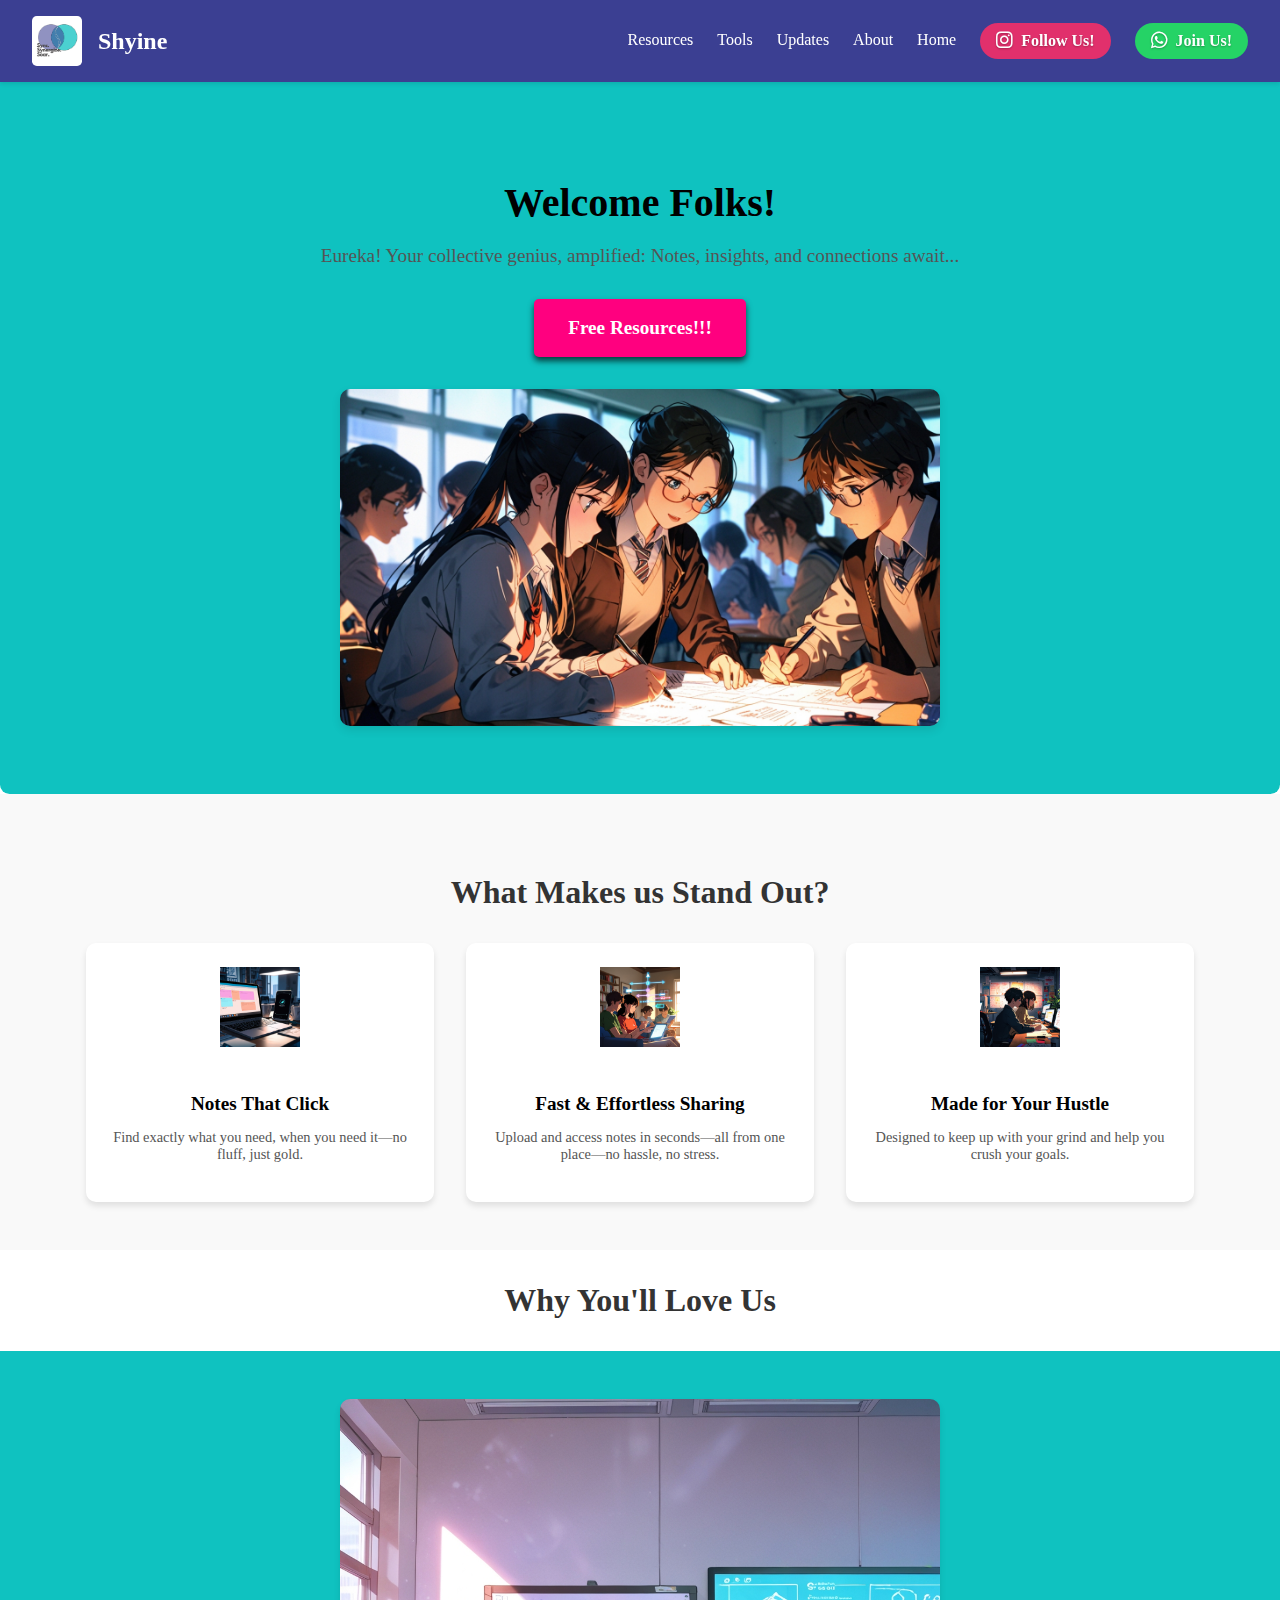
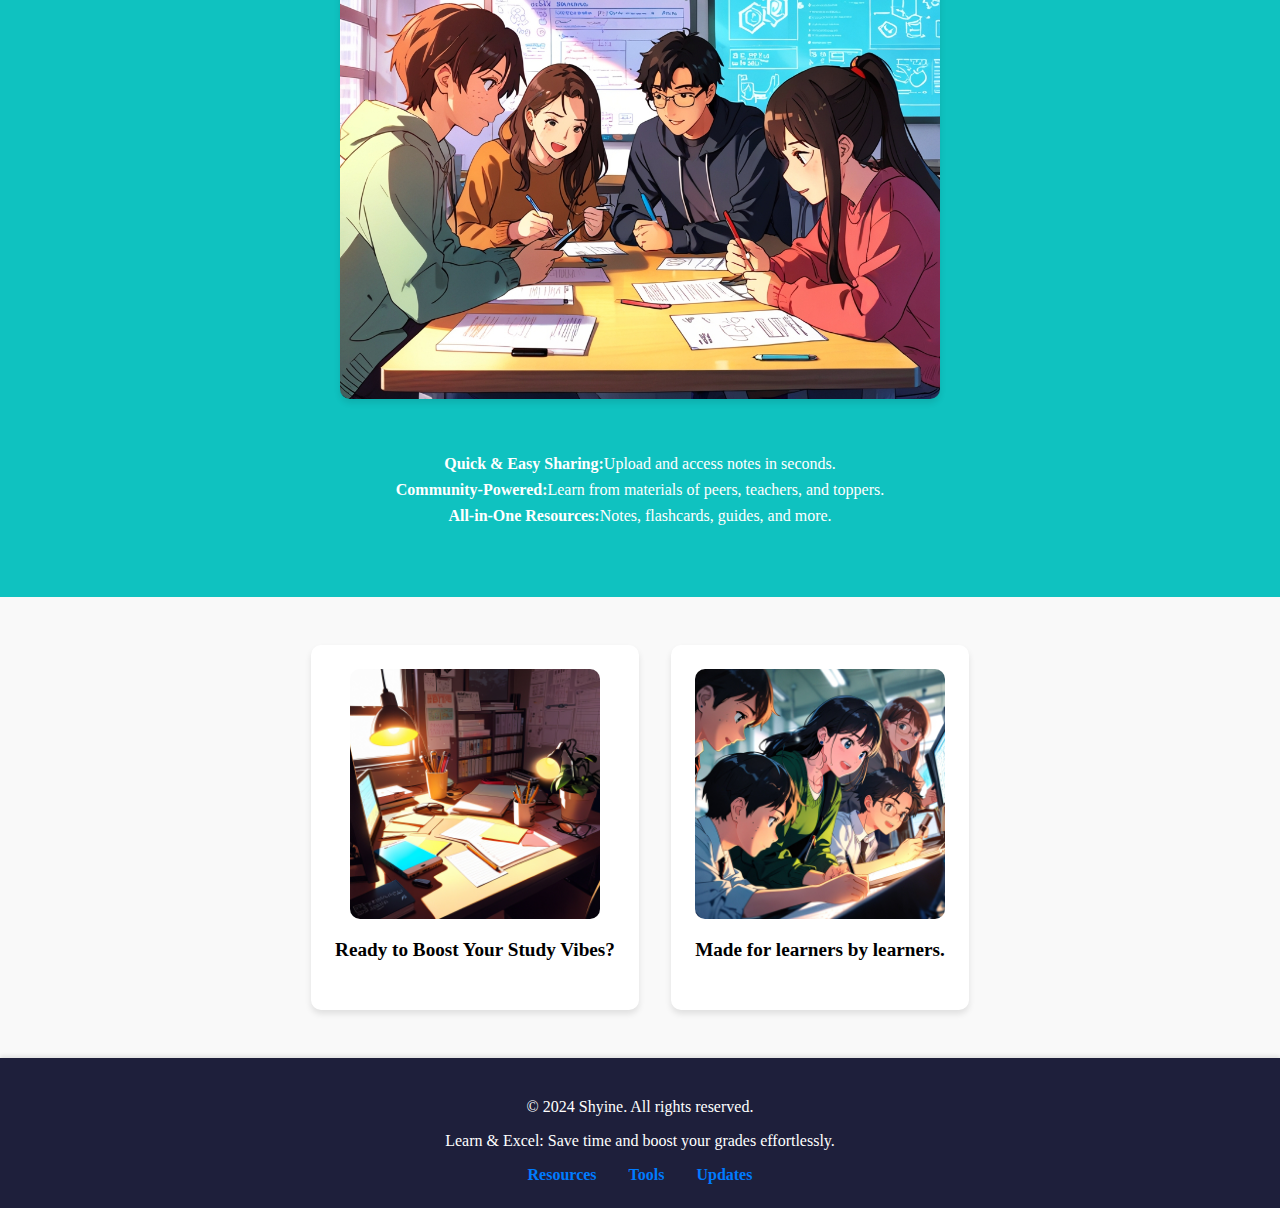
<file: index.html>
<!DOCTYPE html>
<html lang="en">

<head>
    <!-- Google tag (gtag.js) -->
    <script async src="https://www.googletagmanager.com/gtag/js?id=G-3Y7FGHT7D5"></script>
    <script>
        window.dataLayer = window.dataLayer || [];
        function gtag() {
            dataLayer.push(arguments);
        }
        gtag("js", new Date());

        gtag("config", "G-3Y7FGHT7D5");
    </script>
    <meta charset="UTF-8" />
    <meta name="viewport" content="width=device-width,initial-scale=1" />
    <link rel="icon" href="shyine logo.png" />
    <title>Shyine</title>
    <link rel="stylesheet" href="style.css" />
    <script src="script.js"></script>
    <link rel="stylesheet" href="https://cdnjs.cloudflare.com/ajax/libs/font-awesome/6.7.2/css/all.min.css"
        integrity="sha512-Evv84Mr4kqVGRNSgIGL/F/aIDqQb7xQ2vcrdIwxfjThSH8CSR7PBEakCr51Ck+w+/U6swU2Im1vVX0SVk9ABhg=="
        crossorigin="anonymous" referrerpolicy="no-referrer" />
</head>

<body>
    <header>
        <div class="navbar">
            <a href="./" class="header-link">
                <img src="shyine logo.png" alt="web_logo"/>
                <h1>Shyine</h1>
            </a>
            <nav>
                <a href="./resources">Resources</a><a href="./tools">Tools</a><a href="./updates">Updates</a><a
                    href="./about" class="active">About</a><a href="./">Home</a>
                    <a href="https://www.instagram.com/shyine_official/" target="_blank"><i class="fab fa-instagram"></i>Follow Us!</a><a
                    href="https://whatsapp.com/channel/0029Vb30nfc2phHNIigWzc2l" target="_blank"><i
                        class="fab fa-whatsapp"></i>Join Us!</a>
            </nav>
        </div>
    </header>
    <main>
        <section class="hero">
            <h2>Welcome Folks!</h2>
            <p>
                Eureka! Your collective genius, amplified: Notes, insights, and connections await...
            </p>
            <div class="free-resources">
                <a href="./resources">Free Resources!!!</a>
            </div>
            <div class="hero-image">
                <img src="students.jpg" alt="Group of students studying" />
            </div>
        </section>
        <section class="features">
            <h3>What Makes us Stand Out?</h3>
            <div class="feature-grid">
                <div class="feature-item">
                    <img src="notes.jpg" alt="Notes That Click" />
                    <h4>Notes That Click</h4>
                    <p>
                        Find exactly what you need, when you need it—no fluff, just gold.
                    </p>
                </div>
                <div class="feature-item">
                    <img src="filesharing.jpg" alt="Fast & Effortless Sharing" />
                    <h4>Fast & Effortless Sharing</h4>
                    <p>
                        Upload and access notes in seconds—all from one place—no hassle,
                        no stress.
                    </p>
                </div>
                <div class="feature-item">
                    <img src="hustle.jpg" alt="Made for Your Hustle" />
                    <h4>Made for Your Hustle</h4>
                    <p>
                        Designed to keep up with your grind and help you crush your goals.
                    </p>
                </div>
            </div>
        </section>
        <section>
            <h3>Why You'll Love Us</h3>
            <div class="love-grid">
                <img src="loveus.jpg" alt="Students collaborating" />
                <ul>
                    <li>
                        <strong>Quick & Easy Sharing:</strong>Upload and access notes in
                        seconds.
                    </li>
                    <li>
                        <strong>Community-Powered:</strong>Learn from materials of peers,
                        teachers, and toppers.
                    </li>
                    <li>
                        <strong>All-in-One Resources:</strong>Notes, flashcards, guides,
                        and more.
                    </li>
                </ul>
            </div>
        </section>
        <section class="study-vibes">
            <div class="vibes-grid">
                <div>
                    <img src="study.jpg" alt="Ready to Boost Your Study Vibes?" />
                    <h4>Ready to Boost Your Study Vibes?</h4>
                </div>
                <div>
                    <img src="learners.jpg" alt="Made for learners by learners." />
                    <h4>Made for learners by learners.</h4>
                </div>
            </div>
        </section>
    </main>
    <footer>
        <p>&copy; 2024 Shyine. All rights reserved.</p>
        <p>Learn & Excel: Save time and boost your grades effortlessly.</p>
        <div class="footer-links">
            <a href="./resources">Resources</a><a href="./tools">Tools</a><a href="./updates">Updates</a>
        </div>
    </footer>
</body>

</html>
</file>
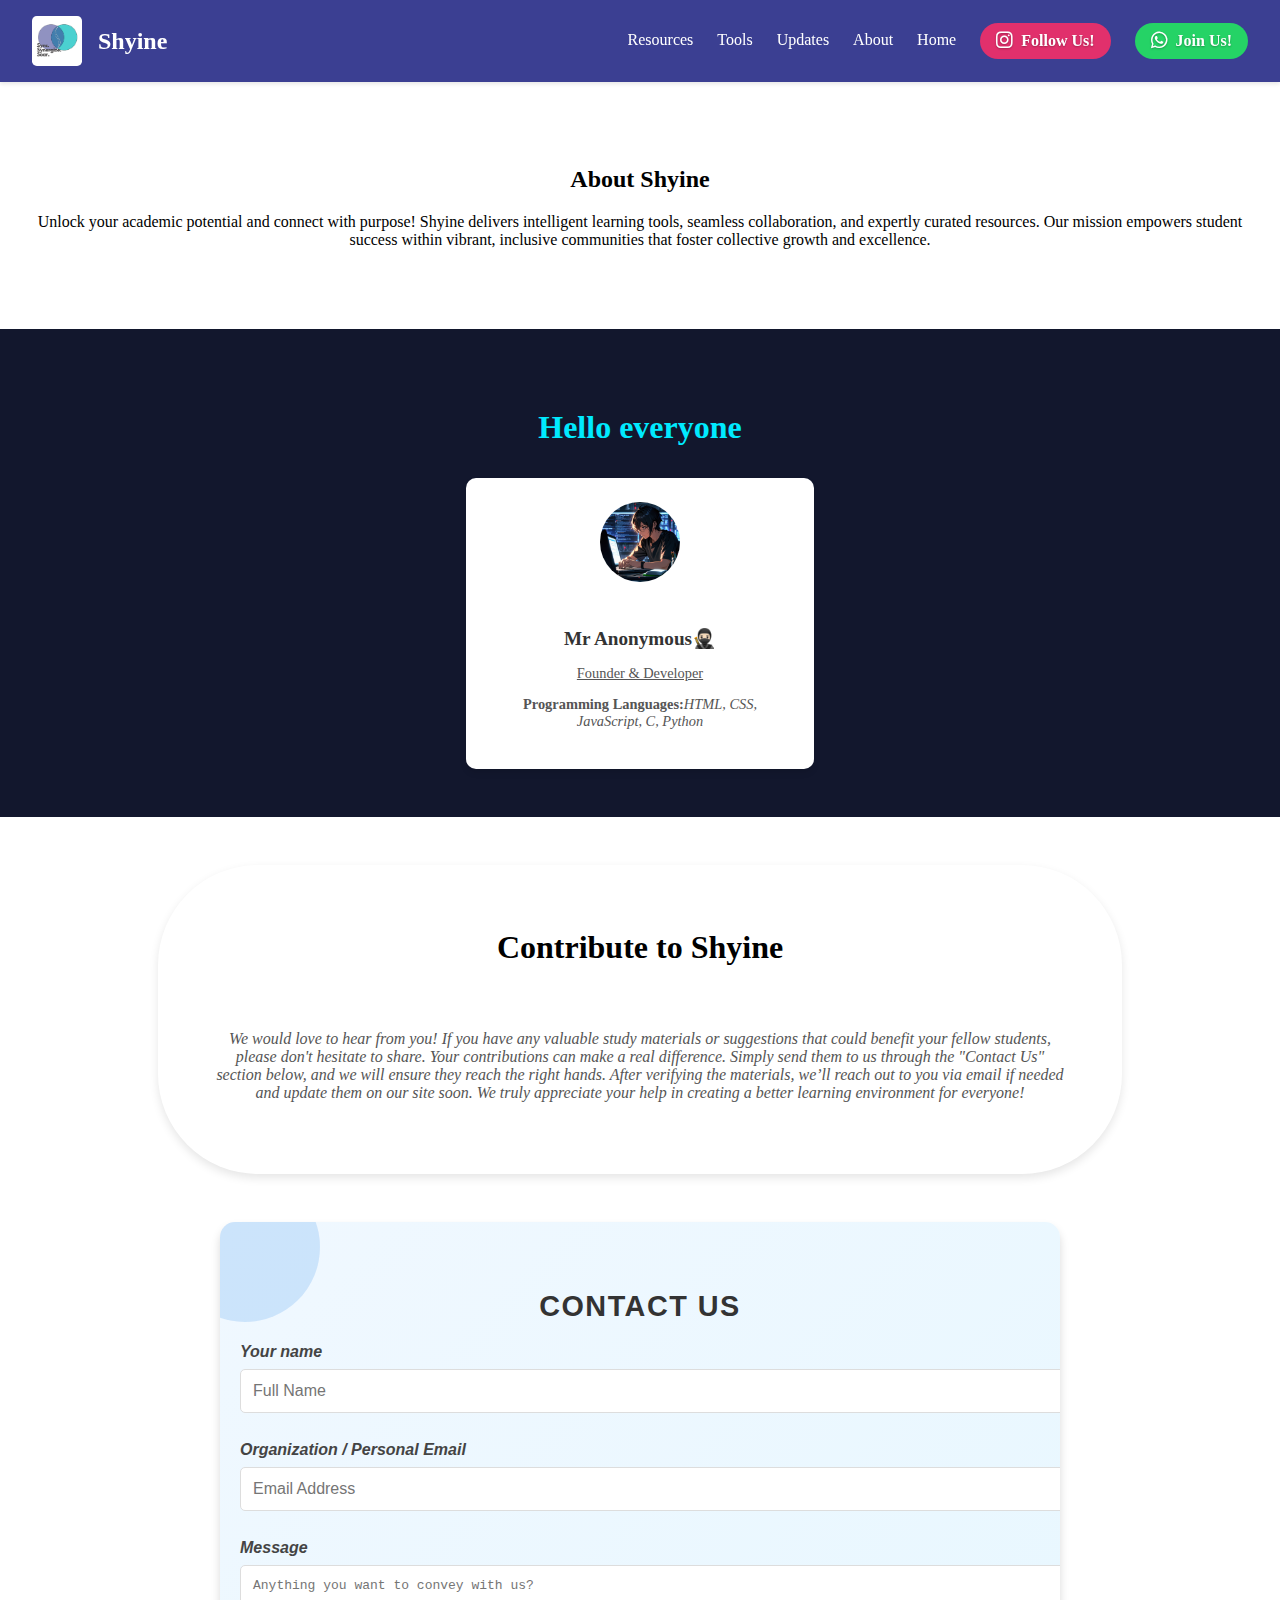
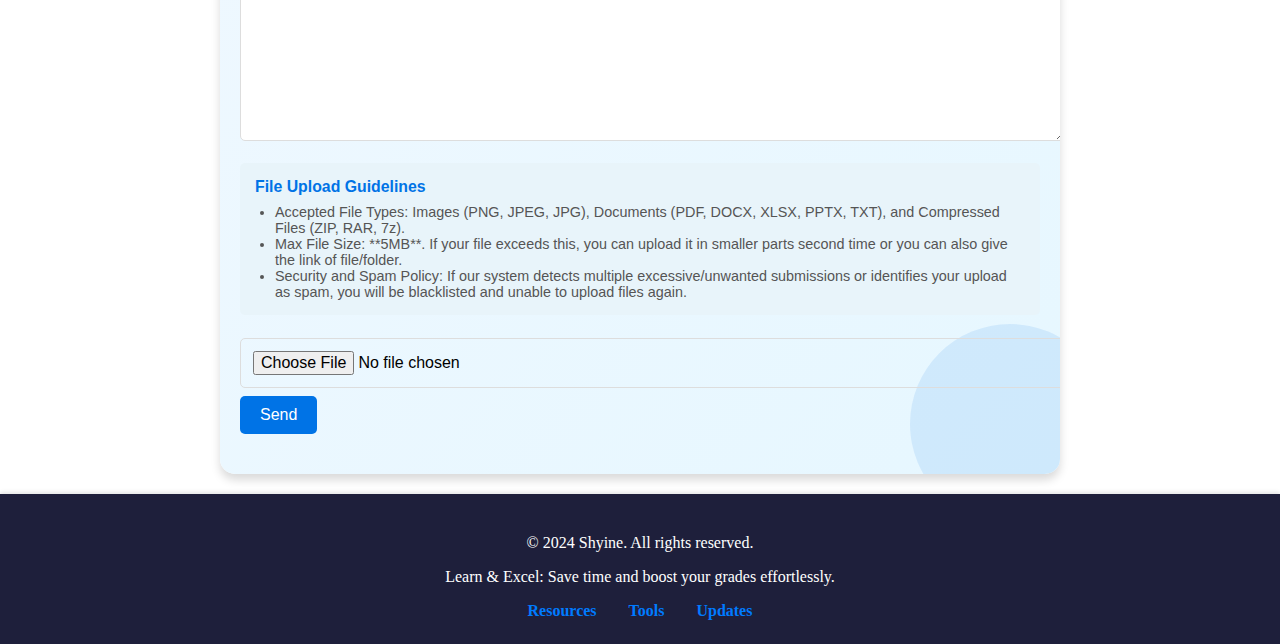
<file: about.html>
<!DOCTYPE html>
<html lang="en">

<head>
    <!-- Google tag (gtag.js) -->
    <script async src="https://www.googletagmanager.com/gtag/js?id=G-3Y7FGHT7D5"></script>
    <script>
        window.dataLayer = window.dataLayer || [];
        function gtag() { dataLayer.push(arguments); }
        gtag('js', new Date());

        gtag('config', 'G-3Y7FGHT7D5');
    </script>
    <meta charset="UTF-8">
    <meta name="viewport" content="width=device-width,initial-scale=1">
    <link rel="icon" href="shyine logo.png">
    <title>About Shyine</title>
    <link rel="stylesheet" href="style.css">
    <script src="script.js"></script>
    <link rel="stylesheet" href="https://cdnjs.cloudflare.com/ajax/libs/font-awesome/6.7.2/css/all.min.css"
        integrity="sha512-Evv84Mr4kqVGRNSgIGL/F/aIDqQb7xQ2vcrdIwxfjThSH8CSR7PBEakCr51Ck+w+/U6swU2Im1vVX0SVk9ABhg=="
        crossorigin="anonymous" referrerpolicy="no-referrer" />
</head>

<body>
    <header>
        <div class="navbar">
            <a href="./" class="header-link">
                <img src="shyine logo.png" alt="web_logo"/>
                <h1>Shyine</h1>
            </a>
            <nav><a href="./resources">Resources</a><a href="./tools">Tools</a><a href="./updates">Updates</a><a
                    href="./about" class="active">About</a><a href="./">Home</a><a href="https://www.instagram.com/shyine_official/" target="_blank"><i class="fab fa-instagram"></i>Follow Us!</a><a
                    href="https://whatsapp.com/channel/0029Vb30nfc2phHNIigWzc2l" target="_blank"><i
                        class="fab fa-whatsapp"></i>Join Us!</a></nav>
        </div>
    </header>
    <main>
        <section class="about-hero">
            <h2>About Shyine</h2>
            <p>Unlock your academic potential and connect with purpose! Shyine delivers intelligent learning tools, seamless collaboration, and expertly curated resources. Our mission empowers student success within vibrant, inclusive communities that foster collective growth and excellence.</p>
        </section>
        <section class="myself">
            <h3>Hello everyone</h3>
            <div class="myself-grid">
                <div class="img"><img src="myself.jpg" alt="Mr Anonymous">
                    <h4>Mr Anonymous🥷🏻</h4>
                    <p><u>Founder & Developer</u></p>
                    <p><b>Programming Languages:</b><i>HTML, CSS, JavaScript, C, Python</i></p>
                </div>
        </section>
        <section class="help-students">
            <h3>Contribute to Shyine</h3>
            <div class="help-grid">
                <p><i>We would love to hear from you! If you have any valuable study materials or suggestions that could
                        benefit your fellow students, please don't hesitate to share. Your contributions can make a real
                        difference. Simply send them to us through the "Contact Us" section below, and we will ensure
                        they reach the right hands. After verifying the materials, we’ll reach out to you via email if
                        needed and update them on our site soon. We truly appreciate your help in creating a better
                        learning environment for everyone!</i></p>
            </div>
        </section>
        <section class="form">
            <h3>Contact Us</h3>
            <form target="_blank" action="https://formsubmit.co/1669a4317c6feaf291dcb55cdd48c698" method="POST"
                enctype="multipart/form-data"><label><i>Your name</i></label><input type="text" name="name"
                    placeholder="Full Name" required><label><i>Organization / Personal Email</i></label><input
                    type="email" name="email" placeholder="Email Address"
                    required><label><i>Message</i></label><textarea placeholder="Anything you want to convey with us?"
                    name="message" rows="10" required></textarea>
                <ul>
                    <h4>File Upload Guidelines</h4>
                    <li>Accepted File Types: Images (PNG, JPEG, JPG), Documents (PDF, DOCX, XLSX, PPTX, TXT), and
                        Compressed Files (ZIP, RAR, 7z).</li>
                    <li>Max File Size: **5MB**. If your file exceeds this, you can upload it in smaller parts second
                        time or you can also give the link of file/folder.</li>
                    <li>Security and Spam Policy: If our system detects multiple excessive/unwanted submissions or
                        identifies your upload as spam, you will be blacklisted and unable to upload files again.</li>
                </ul><input type="hidden" name="_captcha" value="false"> <input type="text" name="_honey"
                    style="display:none"> <input type="hidden" name="_template" value="table"> <input type="file"
                    name="attachment"
                    accept=".png, .jpeg, .jpg, .pdf, .doc, .docx, .xls, .xlsx, .ppt, .pptx, .txt, .zip, .rar, .7z">
                <input type="hidden" name="_autoresponse" value="Thank you for your submission!"> <input type="hidden"
                    name="_next" value="https://shyine.me/thanks"><button
                    type="submit">Send</button>
            </form>
        </section>
    </main>
    <footer>
        <p>&copy; 2024 Shyine. All rights reserved.</p>
        <p>Learn & Excel: Save time and boost your grades effortlessly.</p>
        <div class="footer-links"><a href="./resources">Resources</a><a href="./tools">Tools</a><a
                href="./updates">Updates</a></div>
    </footer>
</body>

</html>
</file>
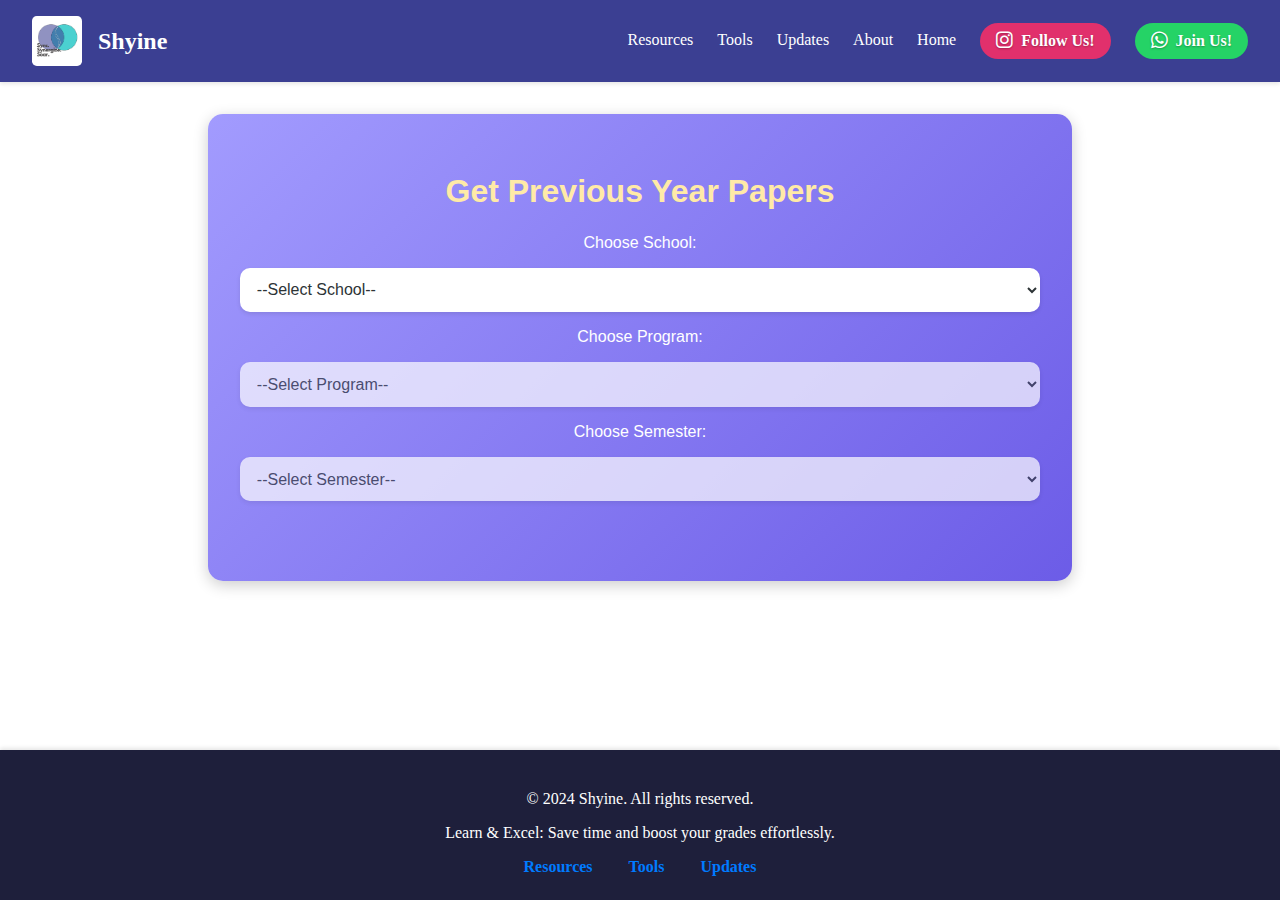
<file: resources.html>
<!DOCTYPE html>
<html lang="en">

<head>
      <!-- Google tag (gtag.js) -->
      <script async src="https://www.googletagmanager.com/gtag/js?id=G-3Y7FGHT7D5"></script>
      <script>
          window.dataLayer = window.dataLayer || [];
          function gtag() {
              dataLayer.push(arguments);
          }
          gtag("js", new Date());
  
          gtag("config", "G-3Y7FGHT7D5");
      </script>
  <meta charset="UTF-8" />
  <meta name="viewport" content="width=device-width,initial-scale=1" />
  <link rel="icon" href="shyine logo.png" />
  <title>Resources</title>
  <link rel="stylesheet" href="resources.css" />
  <script src="script.js"></script>
  <link rel="stylesheet" href="https://cdnjs.cloudflare.com/ajax/libs/font-awesome/6.7.2/css/all.min.css"
    crossorigin="anonymous" />
</head>

<body>
  <header>
    <div class="navbar">
      <a href="./" class="header-link">
        <img src="shyine logo.png" alt="web_logo" />
        <h1>Shyine</h1>
      </a>
      <nav>
        <a href="./resources">Resources</a>
        <a href="./tools">Tools</a>
        <a href="./updates">Updates</a>
        <a href="./about">About</a>
        <a href="./">Home</a>
        <a href="https://www.instagram.com/shyine_official/" target="_blank"><i class="fab fa-instagram"></i>Follow Us!</a>
        <a href="https://whatsapp.com/channel/0029Vb30nfc2phHNIigWzc2l" target="_blank"><i class="fab fa-whatsapp"></i>Join Us!</a>
      </nav>
    </div>
  </header>

  <main>
    <div class="container">
      <h2>Get Previous Year Papers</h2>

      <label for="schoolSelect">Choose School:</label>
      <select id="schoolSelect">
        <option value="">--Select School--</option>
        <option value="set">SET</option>
        <option value="sos">SOS</option>
        <option value="slse">SLSE</option>
        <option value="seda">SEDA</option>
        <option value="sbl">SBL</option>
      </select>

      <label for="programSelect">Choose Program:</label>
      <select id="programSelect" disabled>
        <option value="">--Select Program--</option>
      </select>

      <label for="semesterSelect">Choose Semester:</label>
      <select id="semesterSelect" disabled>
        <option value="">--Select Semester--</option>
      </select>

      <div id="pdfContainer"></div>
    </div>
  </main>

  <footer>
    <p>&copy; 2024 Shyine. All rights reserved.</p>
    <p>Learn & Excel: Save time and boost your grades effortlessly.</p>
    <div class="footer-links">
      <a href="./resources">Resources</a>
      <a href="./tools">Tools</a>
      <a href="./updates">Updates</a>
    </div>
  </footer>

  <script>
function _0x4cc0(_0x3dbfa2,_0x206eca){const _0xdf5542=_0xdf55();return _0x4cc0=function(_0x4cc0fd,_0x16bb16){_0x4cc0fd=_0x4cc0fd-0xe3;let _0x1372b2=_0xdf5542[_0x4cc0fd];return _0x1372b2;},_0x4cc0(_0x3dbfa2,_0x206eca);}const _0x2f12f4=_0x4cc0;function _0xdf55(){const _0x542f60=['<option\x20value=\x27\x27>--Select\x20Semester--</option>','https://drive.google.com/drive/folders/146ga3la9JzQrU68SdxnNnmnDfrZLnnD2?usp=drive_link','forEach','https://drive.google.com/drive/folders/1EtJ7SLTJgRqGpAQEiPBUKL7rrBpj8nnT?usp=drive_link','bca','https://drive.google.com/drive/folders/1FGWLuPRK5Vv6fZx_IJBcZDhK2p2BdsEC?usp=drive_link','bsc_chemistry','6joMvOJ','https://drive.google.com/drive/folders/1237bLLrdyEW6WUzyQdRGCkEAkUn1TMbI?usp=drive_link','https://drive.google.com/drive/folders/1vCfUkhpMoPFulF6WDIBcxduWUUKpF8Is?usp=drive_link','https://drive.google.com/drive/folders/1d6m0EP7pIthl3c9Thz1AlRJuKUSAot2e?usp=sharing','disabled','https://drive.google.com/drive/folders/18qmZmPQ62vn2uoLJoV1kGHRiDAGb87PH?usp=sharing','4311WajZbO','bsc_cpm','bsc_ds','1832TMAVTM','length','19850ebyZxr','semester','37439233NFyEZM','<option\x20value=\x22','change','168mUoXYr','bba','programSelect','filter','https://drive.google.com/drive/folders/1ubdXcW9isPt4Z5nbJh_OelCPU_H40-v4?usp=sharing','https://drive.google.com/drive/folders/1uBDrHrag8kRtAWVpF2ThzbbczR0qRUpY?usp=drive_link','<option\x20value=\x27\x27>--Select\x20Program--</option>','textContent','schoolSelect','143950JrGRFl','href','18LXAYiU','cse','https://drive.google.com/drive/folders/1bavb1nJS5imuXuJP3N7RTwOOpfRMni2j?usp=drive_link','pdfContainer','https://drive.google.com/drive/folders/1Vil7zkT7gxqAfghpOYARQa5PK1SrGw9W?usp=sharing','https://drive.google.com/drive/folders/19WrWfgPgdWn5Kc4oDegFwNCM97mZEC2j?usp=share_link','eee','https://drive.google.com/drive/folders/1vUfjfh9jvX6oTr7_VvdvBDL2bnre8FRV?usp=drive_link','5595otEGVz','replace','createElement','b_arch','217belbhX','addEventListener','bsc_life_sciences','445456igaAWm','bsc_cbz','5079650gHLzWc','https://drive.google.com/drive/folders/17xt5Acs240zPENxclDVN_VTJDXMBvYcN?usp=sharing','https://drive.google.com/drive/folders/1xhl5hIQlfsXxuQc5hVIhay1jK0sVGYi9?usp=share_link','bba_llb','https://drive.google.com/drive/folders/1yoiDfAb7tTKQhZYTrx1cu-VABbfovZRn?usp=drive_link','getElementById','https://drive.google.com/drive/folders/1YCoQvpDJPwCPNOpdSyWR0rmu_0_fhiKg?usp=share_link','innerHTML','value','https://drive.google.com/drive/folders/1dtDjGvzoZ9IFyTigNFDDpybkrt4OliWo?usp=share_link','</option>','Open\x20PYQ\x20PDF','keys','appendChild','mechanical','150640LlCxzE','target'];_0xdf55=function(){return _0x542f60;};return _0xdf55();}(function(_0x5a90f7,_0x5c2713){const _0x5cc4b1=_0x4cc0,_0x38aaa7=_0x5a90f7();while(!![]){try{const _0x5ca0f2=parseInt(_0x5cc4b1(0x10d))/0x1*(-parseInt(_0x5cc4b1(0x10f))/0x2)+parseInt(_0x5cc4b1(0x117))/0x3*(-parseInt(_0x5cc4b1(0xfd))/0x4)+parseInt(_0x5cc4b1(0x120))/0x5*(-parseInt(_0x5cc4b1(0xf4))/0x6)+-parseInt(_0x5cc4b1(0x11b))/0x7*(parseInt(_0x5cc4b1(0xeb))/0x8)+-parseInt(_0x5cc4b1(0xfa))/0x9*(-parseInt(_0x5cc4b1(0xff))/0xa)+parseInt(_0x5cc4b1(0x11e))/0xb*(parseInt(_0x5cc4b1(0x104))/0xc)+parseInt(_0x5cc4b1(0x101))/0xd;if(_0x5ca0f2===_0x5c2713)break;else _0x38aaa7['push'](_0x38aaa7['shift']());}catch(_0x57c094){_0x38aaa7['push'](_0x38aaa7['shift']());}}}(_0xdf55,0x9e480));const data={'set':{'mechanical':{'semester2':{'2024':_0x2f12f4(0x116)},'semester4':{'2024':_0x2f12f4(0xf2)},'semester6':{'2024':_0x2f12f4(0x111)}},'eee':{'semester2':{'2024':_0x2f12f4(0xf6)},'semester4':{'2024':'https://drive.google.com/drive/folders/1m1kh7u3AH8V1NVvEop8QHytS7GdG2rJd?usp=drive_link'},'semester6':{'2024':'https://drive.google.com/drive/folders/170BiPs6mEBNFx73KRBWqLHXM-Q6-yuz5?usp=drive_link'}},'cse':{'semester2':{'2024':_0x2f12f4(0xf0)},'semester4':{'2024':'https://drive.google.com/drive/folders/188V7oDzYnRJzdoUyWz0YAp1m-mKDwpl9?usp=drive_link'},'semester6':{'2024':_0x2f12f4(0xf5)}},'civil':{'semester2':{'2024':'https://drive.google.com/drive/folders/1S07bpaPV5bk9uid8oOfDDwnjhPFKoCNO?usp=drive_link'},'semester4':{'2024':'https://drive.google.com/drive/folders/1EBbi3No29uish082y5urWVgkXjKmLH-1?usp=sharing'},'semester6':{'2024':_0x2f12f4(0x124)}},'bsc_ds':{'semester2':{'2024':_0x2f12f4(0x109)},'semester4':{'2024':'https://drive.google.com/drive/folders/19V0Zy9bzR8aJlACs4iKvfh0c7mPfHVtY?usp=drive_link'}},'bca':{'semester2':{'2024':_0x2f12f4(0xee)},'semester4':{'2024':'https://drive.google.com/drive/folders/1Yux97EOy3LKBDqK-6mAEi9Ysw-SoYDcU?usp=drive_link'}}},'sos':{'bsc_life_sciences':{'semester2':{'2024':_0x2f12f4(0x121)}},'bsc_cpm':{'semester2':{'2024':_0x2f12f4(0x121)},'semester4':{'2024':_0x2f12f4(0x121)}},'bsc_cbz':{'semester2':{'2024':_0x2f12f4(0x113)}},'bsc_chemistry':{'semester2':{'2024':_0x2f12f4(0x113)}}},'slse':{'msw':{'semester2':{'2024':_0x2f12f4(0xf9)}}},'seda':{'b_arch':{'semester2':{'2024':'https://drive.google.com/drive/folders/1d6m0EP7pIthl3c9Thz1AlRJuKUSAot2e?usp=sharing'},'semester6':{'2024':_0x2f12f4(0xf7)}}},'sbl':{'mba':{'semester2':{'2024':'https://drive.google.com/drive/folders/1LGU_hqshEZ-D_3PQX1emQGZBPCI3xMrV?usp=share_link'},'semester4':{'2024':'https://drive.google.com/drive/folders/1K5Cb1syzelvSdPavYQ6HqG0Iz0OaCr7I?usp=share_link'}},'bba':{'semester2':{'2024':_0x2f12f4(0x114)},'semester4':{'2024':_0x2f12f4(0x122)},'semester6':{'2024':'https://drive.google.com/drive/folders/1qEyWMjR9YXAYli8_sw666ZSjZe5JNr54?usp=share_link'}},'llm':{'semester2':{'2024':_0x2f12f4(0x108)}},'bba_llb':{'semester2':{'2024':'https://drive.google.com/drive/folders/1exz2L4VdGA6dI-EynXLWf7i2RQItVkyx?usp=share_link'},'semester4':{'2024':_0x2f12f4(0xe5)},'semester6':{'2024':_0x2f12f4(0x126)}}}},schools={'set':[_0x2f12f4(0xea),_0x2f12f4(0x115),_0x2f12f4(0x110),'civil',_0x2f12f4(0xfc),_0x2f12f4(0xf1)],'sos':[_0x2f12f4(0x11d),_0x2f12f4(0xfb),_0x2f12f4(0x11f),_0x2f12f4(0xf3)],'slse':['msw'],'seda':[_0x2f12f4(0x11a)],'sbl':['mba',_0x2f12f4(0x105),'llm',_0x2f12f4(0x123)]},schoolSelect=document[_0x2f12f4(0x125)](_0x2f12f4(0x10c)),programSelect=document['getElementById'](_0x2f12f4(0x106)),semesterSelect=document['getElementById']('semesterSelect'),pdfContainer=document[_0x2f12f4(0x125)](_0x2f12f4(0x112));schoolSelect['addEventListener'](_0x2f12f4(0x103),()=>{const _0x206fb0=_0x2f12f4;programSelect['innerHTML']=_0x206fb0(0x10a),semesterSelect['innerHTML']='<option\x20value=\x27\x27>--Select\x20Semester--</option>',pdfContainer['innerHTML']='',programSelect[_0x206fb0(0xf8)]=semesterSelect[_0x206fb0(0xf8)]=!![];const _0x7368cf=schoolSelect[_0x206fb0(0xe4)];if(_0x7368cf&&data[_0x7368cf]){const _0x581de1=Object[_0x206fb0(0xe8)](data[_0x7368cf])[_0x206fb0(0x107)](_0x1a2c88=>Object[_0x206fb0(0xe8)](data[_0x7368cf][_0x1a2c88])[_0x206fb0(0xfe)]>0x0);_0x581de1['length']>0x0&&(programSelect[_0x206fb0(0xf8)]=![],_0x581de1[_0x206fb0(0xef)](_0xdd9f78=>{const _0x130265=_0x206fb0,_0x28bdad=_0xdd9f78[_0x130265(0x118)](/_/g,'\x20')['toUpperCase']();programSelect['innerHTML']+=_0x130265(0x102)+_0xdd9f78+'\x22>'+_0x28bdad+_0x130265(0xe6);}));}}),programSelect['addEventListener']('change',()=>{const _0x297b6e=_0x2f12f4;semesterSelect[_0x297b6e(0xe3)]=_0x297b6e(0xed),pdfContainer[_0x297b6e(0xe3)]='',semesterSelect[_0x297b6e(0xf8)]=!![];const _0x5d9ddc=schoolSelect[_0x297b6e(0xe4)],_0x14bfa6=programSelect[_0x297b6e(0xe4)];if(data[_0x5d9ddc]&&data[_0x5d9ddc][_0x14bfa6]){const _0x5b03b6=Object[_0x297b6e(0xe8)](data[_0x5d9ddc][_0x14bfa6])[_0x297b6e(0x107)](_0x2c687e=>Object[_0x297b6e(0xe8)](data[_0x5d9ddc][_0x14bfa6][_0x2c687e])[_0x297b6e(0xfe)]>0x0);_0x5b03b6[_0x297b6e(0xfe)]>0x0&&(semesterSelect[_0x297b6e(0xf8)]=![],_0x5b03b6[_0x297b6e(0xef)](_0x30d08c=>{const _0x104cb9=_0x297b6e,_0x4fb2c7=_0x30d08c[_0x104cb9(0x118)](_0x104cb9(0x100),'Semester\x20');semesterSelect['innerHTML']+=_0x104cb9(0x102)+_0x30d08c+'\x22>'+_0x4fb2c7+_0x104cb9(0xe6);}));}}),semesterSelect[_0x2f12f4(0x11c)](_0x2f12f4(0x103),()=>{const _0x538349=_0x2f12f4,_0x363122=schoolSelect[_0x538349(0xe4)],_0x2bb996=programSelect[_0x538349(0xe4)],_0x187eca=semesterSelect['value'];pdfContainer[_0x538349(0xe3)]='';if(data[_0x363122]?.[_0x2bb996]?.[_0x187eca]){const _0x347b17=data[_0x363122][_0x2bb996][_0x187eca];Object[_0x538349(0xe8)](_0x347b17)[_0x538349(0xfe)]>0x0&&Object[_0x538349(0xe8)](_0x347b17)['forEach'](_0x2246f1=>{const _0x3e80cf=_0x538349,_0x253d9a=document[_0x3e80cf(0x119)]('a');_0x253d9a[_0x3e80cf(0x10e)]=_0x347b17[_0x2246f1],_0x253d9a[_0x3e80cf(0x10b)]=_0x3e80cf(0xe7),_0x253d9a[_0x3e80cf(0xec)]='_blank',pdfContainer[_0x3e80cf(0xe9)](_0x253d9a),pdfContainer[_0x3e80cf(0xe9)](document[_0x3e80cf(0x119)]('br'));});}});
  </script>
</body>

</html>
</file>
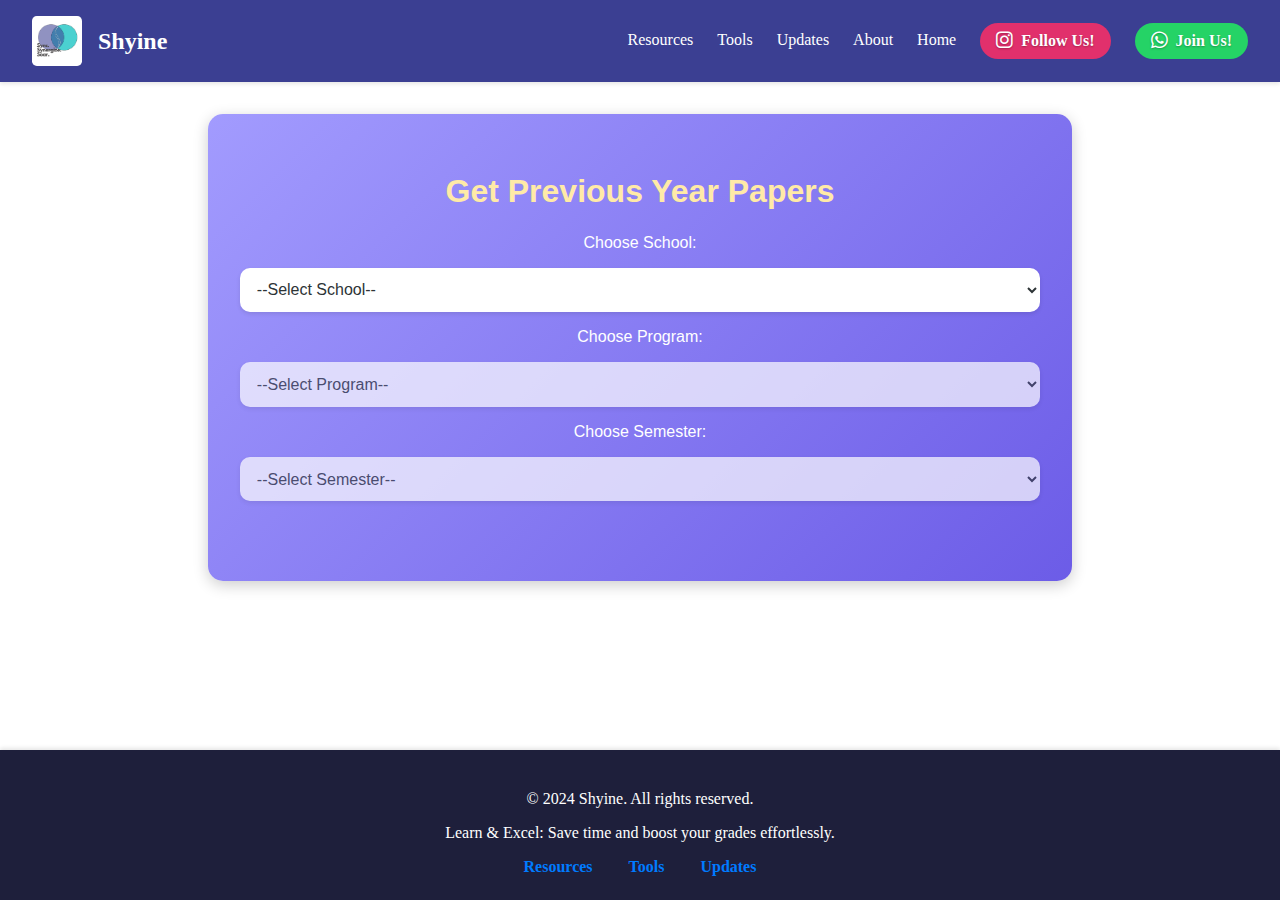
<file: resources1.html>
<!DOCTYPE html>
<html lang="en">

<head>
  <meta charset="UTF-8" />
  <meta name="viewport" content="width=device-width,initial-scale=1" />
  <link rel="icon" href="shyine logo.png" />
  <title>Resources</title>
  <link rel="stylesheet" href="resources.css" />
  <script src="script.js"></script>
  <link rel="stylesheet" href="https://cdnjs.cloudflare.com/ajax/libs/font-awesome/6.7.2/css/all.min.css"
    crossorigin="anonymous" />
</head>

<body>
  <header>
    <div class="navbar">
      <a href="./" class="header-link">
        <img src="shyine logo.png" alt="web_logo" />
        <h1>Shyine</h1>
      </a>
      <nav>
        <a href="./resources">Resources</a>
        <a href="./tools">Tools</a>
        <a href="./updates">Updates</a>
        <a href="./about">About</a>
        <a href="./">Home</a>
        <a href="https://www.instagram.com/shyine_official/" target="_blank"><i class="fab fa-instagram"></i>Follow Us!</a>
        <a href="https://whatsapp.com/channel/0029Vb30nfc2phHNIigWzc2l" target="_blank"><i class="fab fa-whatsapp"></i>Join Us!</a>
      </nav>
    </div>
  </header>

  <main>
    <div class="container">
      <h2>Get Previous Year Papers</h2>

      <label for="schoolSelect">Choose School:</label>
      <select id="schoolSelect">
        <option value="">--Select School--</option>
        <option value="set">SET</option>
        <option value="sos">SOS</option>
        <option value="slse">SLSE</option>
        <option value="seda">SEDA</option>
        <option value="sbl">SBL</option>
      </select>

      <label for="programSelect">Choose Program:</label>
      <select id="programSelect" disabled>
        <option value="">--Select Program--</option>
      </select>

      <label for="semesterSelect">Choose Semester:</label>
      <select id="semesterSelect" disabled>
        <option value="">--Select Semester--</option>
      </select>

      <div id="pdfContainer"></div>
    </div>
  </main>

  <footer>
    <p>&copy; 2024 Shyine. All rights reserved.</p>
    <p>Learn & Excel: Save time and boost your grades effortlessly.</p>
    <div class="footer-links">
      <a href="./resources">Resources</a>
      <a href="./tools">Tools</a>
      <a href="./updates">Updates</a>
    </div>
  </footer>

  <script>
    const data = {
      set: {
        mechanical: {
            semester2: {
                "2024": "https://drive.google.com/drive/folders/1vUfjfh9jvX6oTr7_VvdvBDL2bnre8FRV?usp=drive_link"
              },
              semester4: {
                "2024": "https://drive.google.com/drive/folders/1FGWLuPRK5Vv6fZx_IJBcZDhK2p2BdsEC?usp=drive_link"
              },
              semester6: {
                "2024": "https://drive.google.com/drive/folders/1bavb1nJS5imuXuJP3N7RTwOOpfRMni2j?usp=drive_link"
              }
        },
        eee: {
            semester2: {
                "2024": "https://drive.google.com/drive/folders/1vCfUkhpMoPFulF6WDIBcxduWUUKpF8Is?usp=drive_link"
              },
              semester4: {
                "2024": "https://drive.google.com/drive/folders/1m1kh7u3AH8V1NVvEop8QHytS7GdG2rJd?usp=drive_link"
              },
              semester6: {
                "2024": "https://drive.google.com/drive/folders/170BiPs6mEBNFx73KRBWqLHXM-Q6-yuz5?usp=drive_link"
              }
        },
        cse: {
          semester2: {
            "2024": "https://drive.google.com/drive/folders/1EtJ7SLTJgRqGpAQEiPBUKL7rrBpj8nnT?usp=drive_link"
          },
          semester4: {
            "2024": "https://drive.google.com/drive/folders/188V7oDzYnRJzdoUyWz0YAp1m-mKDwpl9?usp=drive_link"
          },
          semester6: {
            "2024": "https://drive.google.com/drive/folders/1237bLLrdyEW6WUzyQdRGCkEAkUn1TMbI?usp=drive_link"
          }
        },
        civil: {
            semester2: {
            "2024": "https://drive.google.com/drive/folders/1S07bpaPV5bk9uid8oOfDDwnjhPFKoCNO?usp=drive_link"
          },
          semester4: {
            "2024": "https://drive.google.com/drive/folders/1EBbi3No29uish082y5urWVgkXjKmLH-1?usp=sharing"
          },
          semester6: {
            "2024": "https://drive.google.com/drive/folders/1yoiDfAb7tTKQhZYTrx1cu-VABbfovZRn?usp=drive_link"
          }
        },
        bsc_ds: {
            semester2: {
                "2024": "https://drive.google.com/drive/folders/1uBDrHrag8kRtAWVpF2ThzbbczR0qRUpY?usp=drive_link"
              },
              semester4: {
                "2024": "https://drive.google.com/drive/folders/19V0Zy9bzR8aJlACs4iKvfh0c7mPfHVtY?usp=drive_link"
              }
        },
        bca: {
            semester2: {
                "2024": "https://drive.google.com/drive/folders/146ga3la9JzQrU68SdxnNnmnDfrZLnnD2?usp=drive_link"
              },
              semester4: {
                "2024": "https://drive.google.com/drive/folders/1Yux97EOy3LKBDqK-6mAEi9Ysw-SoYDcU?usp=drive_link"
              }
        }
      },
      sos: {
        bsc_life_sciences: {
            semester2: {
                "2024": "https://drive.google.com/drive/folders/17xt5Acs240zPENxclDVN_VTJDXMBvYcN?usp=sharing"
              }
        },
        bsc_cpm: {
            semester2: {
                "2024": "https://drive.google.com/drive/folders/17xt5Acs240zPENxclDVN_VTJDXMBvYcN?usp=sharing"
              },
              semester4: {
                "2024": "https://drive.google.com/drive/folders/17xt5Acs240zPENxclDVN_VTJDXMBvYcN?usp=sharing"
              }
        },
        bsc_cbz: {
            semester2: {
                "2024": "https://drive.google.com/drive/folders/1Vil7zkT7gxqAfghpOYARQa5PK1SrGw9W?usp=sharing"
              }
        },
        bsc_chemistry: {
            semester2: {
                "2024": "https://drive.google.com/drive/folders/1Vil7zkT7gxqAfghpOYARQa5PK1SrGw9W?usp=sharing"
              }
        }
      },
      slse: {
        msw: {
            semester2: {
                "2024": "https://drive.google.com/drive/folders/18qmZmPQ62vn2uoLJoV1kGHRiDAGb87PH?usp=sharing"
              }
        }
      },
      seda: {
        b_arch: {
            semester2: {
                "2024": "https://drive.google.com/drive/folders/1d6m0EP7pIthl3c9Thz1AlRJuKUSAot2e?usp=sharing"
              },
              semester6: {
                "2024": "https://drive.google.com/drive/folders/1d6m0EP7pIthl3c9Thz1AlRJuKUSAot2e?usp=sharing"
              }
        }
      },
      sbl: {
        mba: {
            semester2: {
                "2024": "https://drive.google.com/drive/folders/1LGU_hqshEZ-D_3PQX1emQGZBPCI3xMrV?usp=share_link"
              },
              semester4: {
                "2024": "https://drive.google.com/drive/folders/1K5Cb1syzelvSdPavYQ6HqG0Iz0OaCr7I?usp=share_link"
              }
        },
        bba: {
            semester2: {
                "2024": "https://drive.google.com/drive/folders/19WrWfgPgdWn5Kc4oDegFwNCM97mZEC2j?usp=share_link"
              },
              semester4: {
                "2024": "https://drive.google.com/drive/folders/1xhl5hIQlfsXxuQc5hVIhay1jK0sVGYi9?usp=share_link"
              },
              semester6: {
                "2024": "https://drive.google.com/drive/folders/1qEyWMjR9YXAYli8_sw666ZSjZe5JNr54?usp=share_link"
              }
        },
        llm: {
            semester2: {
                "2024": "https://drive.google.com/drive/folders/1ubdXcW9isPt4Z5nbJh_OelCPU_H40-v4?usp=sharing"
              }
        },
        bba_llb: {
            semester2: {
                "2024": "https://drive.google.com/drive/folders/1exz2L4VdGA6dI-EynXLWf7i2RQItVkyx?usp=share_link"
              },
              semester4: {
                "2024": "https://drive.google.com/drive/folders/1dtDjGvzoZ9IFyTigNFDDpybkrt4OliWo?usp=share_link"
              },
              semester6: {
                "2024": "https://drive.google.com/drive/folders/1YCoQvpDJPwCPNOpdSyWR0rmu_0_fhiKg?usp=share_link"
              }
        }
      }
    };

    const schools = {
      set: ["mechanical", "eee", "cse", "civil", "bsc_ds", "bca"],
      sos: ["bsc_life_sciences", "bsc_cpm", "bsc_cbz", "bsc_chemistry"],
      slse: ["msw"],
      seda: ["b_arch"],
      sbl: ["mba", "bba", "llm", "bba_llb"]
    };

    const schoolSelect = document.getElementById("schoolSelect");
    const programSelect = document.getElementById("programSelect");
    const semesterSelect = document.getElementById("semesterSelect");
    const pdfContainer = document.getElementById("pdfContainer");

    schoolSelect.addEventListener("change", () => {
      programSelect.innerHTML = "<option value=''>--Select Program--</option>";
      semesterSelect.innerHTML = "<option value=''>--Select Semester--</option>";
      pdfContainer.innerHTML = "";
      programSelect.disabled = semesterSelect.disabled = true;

      const selectedSchool = schoolSelect.value;
      if (selectedSchool && data[selectedSchool]) {
        const availablePrograms = Object.keys(data[selectedSchool]).filter(program => 
          Object.keys(data[selectedSchool][program]).length > 0
        );
        
        if (availablePrograms.length > 0) {
          programSelect.disabled = false;
          availablePrograms.forEach(program => {
            const label = program.replace(/_/g, " ").toUpperCase();
            programSelect.innerHTML += `<option value="${program}">${label}</option>`;
          });
        }
      }
    });

    programSelect.addEventListener("change", () => {
      semesterSelect.innerHTML = "<option value=''>--Select Semester--</option>";
      pdfContainer.innerHTML = "";
      semesterSelect.disabled = true;

      const selectedSchool = schoolSelect.value;
      const selectedProgram = programSelect.value;
      if (data[selectedSchool] && data[selectedSchool][selectedProgram]) {
        const availableSemesters = Object.keys(data[selectedSchool][selectedProgram]).filter(sem =>
          Object.keys(data[selectedSchool][selectedProgram][sem]).length > 0
        );
        
        if (availableSemesters.length > 0) {
          semesterSelect.disabled = false;
          availableSemesters.forEach(sem => {
            const label = sem.replace("semester", "Semester ");
            semesterSelect.innerHTML += `<option value="${sem}">${label}</option>`;
          });
        }
      }
    });

    semesterSelect.addEventListener("change", () => {
      const s = schoolSelect.value;
      const p = programSelect.value;
      const sem = semesterSelect.value;

      pdfContainer.innerHTML = "";
      if (data[s]?.[p]?.[sem]) {
        const links = data[s][p][sem];
        if (Object.keys(links).length > 0) {
          Object.keys(links).forEach(year => {
            const a = document.createElement("a");
            a.href = links[year];
            a.textContent = `Open PYQ PDF`;
            a.target = "_blank";
            pdfContainer.appendChild(a);
            pdfContainer.appendChild(document.createElement("br"));
          });
        }
      }
    });
  </script>
</body>

</html>
</file>
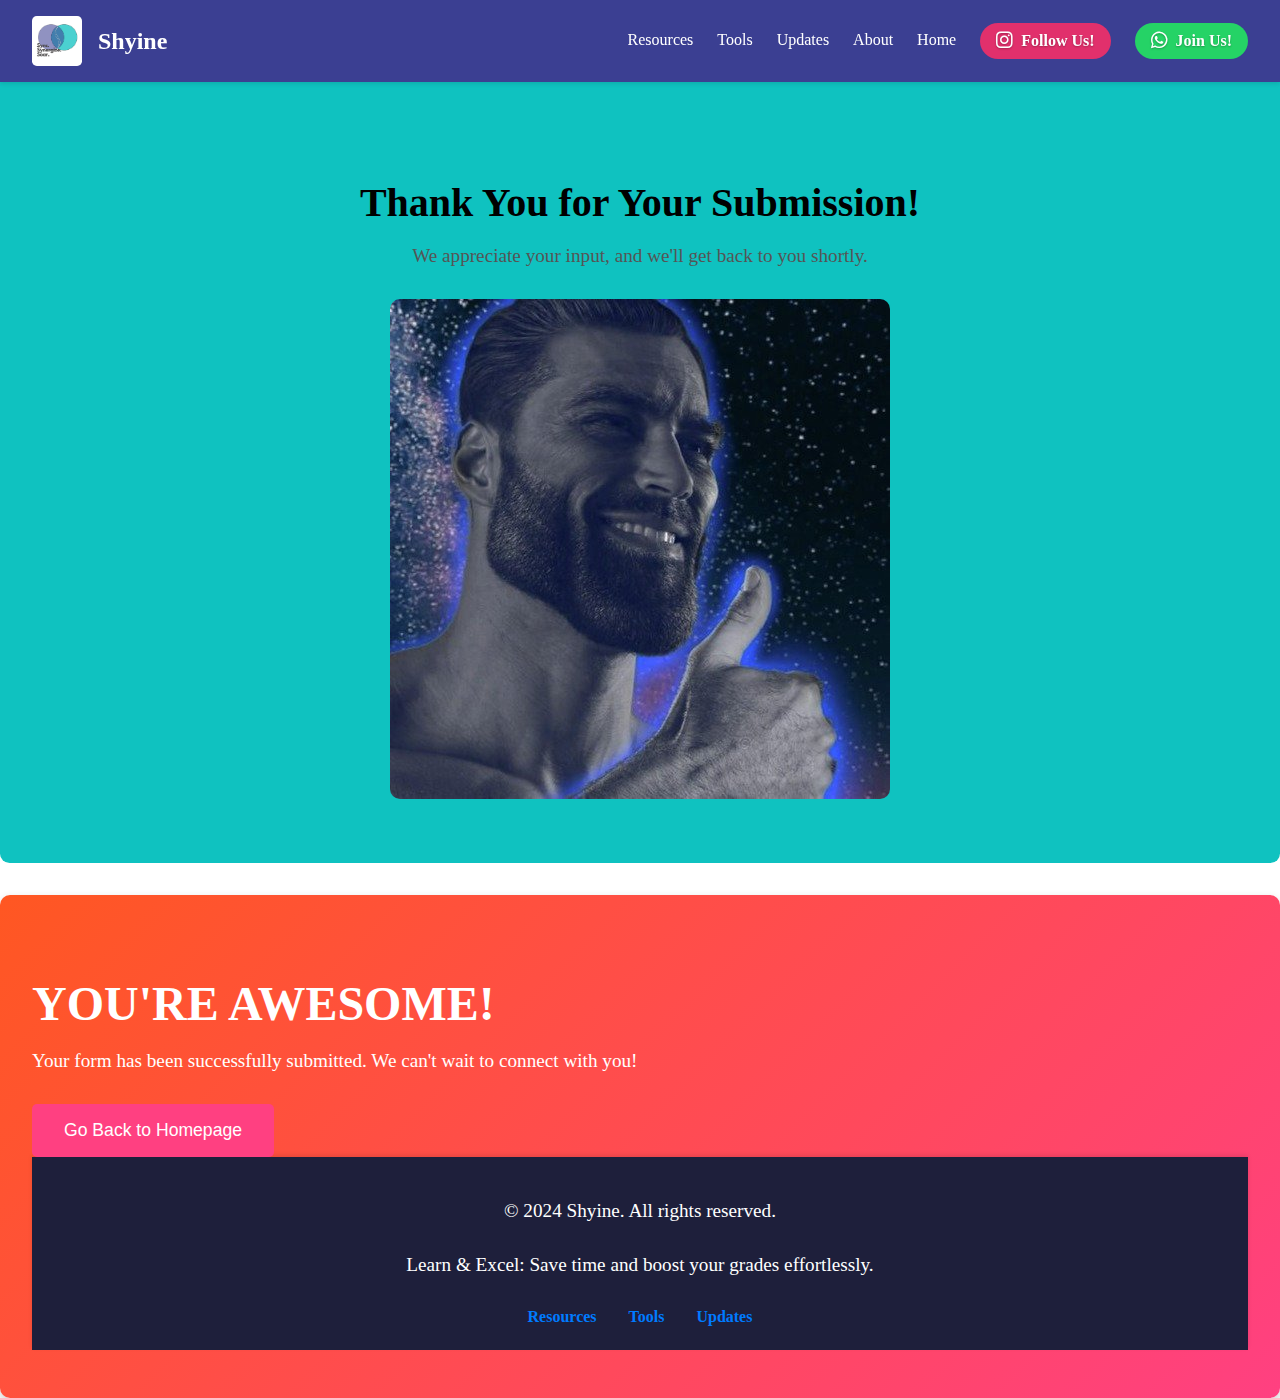
<file: thanks.html>
<!DOCTYPE html>
<html lang="en">

<head>
      <!-- Google tag (gtag.js) -->
      <script async src="https://www.googletagmanager.com/gtag/js?id=G-3Y7FGHT7D5"></script>
      <script>
            window.dataLayer = window.dataLayer || [];
            function gtag() { dataLayer.push(arguments); }
            gtag('js', new Date());

            gtag('config', 'G-3Y7FGHT7D5');
      </script>
      <meta name="viewport" content="width=device-width,initial-scale=1">
      <meta http-equiv="X-UA-Compatible" content="ie=edge">
      <link rel="icon" href="shyine logo.png">
      <title>Thank You</title>
      <link rel="stylesheet" href="style.css">
      <script src="script.js"></script>
      <link rel="stylesheet" href="https://cdnjs.cloudflare.com/ajax/libs/font-awesome/6.7.2/css/all.min.css"
        integrity="sha512-Evv84Mr4kqVGRNSgIGL/F/aIDqQb7xQ2vcrdIwxfjThSH8CSR7PBEakCr51Ck+w+/U6swU2Im1vVX0SVk9ABhg=="
        crossorigin="anonymous" referrerpolicy="no-referrer" />
      <link href="https://fonts.googleapis.com/css2?family=Roboto:wght@400;700&display=swap" rel="stylesheet">
</head>

<body>
      <header>
            <div class="navbar">
                  <a href="./" class="header-link">
                        <img src="shyine logo.png" alt="web_logo"/>
                        <h1>Shyine</h1>
                    </a>
                  <nav><a href="./resources">Resources</a><a href="./tools">Tools</a><a href="./updates">Updates</a><a
                              href="./about" class="active">About</a><a href="./">Home</a><a href="https://www.instagram.com/shyine_official/" target="_blank"><i class="fab fa-instagram"></i>Follow Us!</a><a
                              href="https://whatsapp.com/channel/0029Vb30nfc2phHNIigWzc2l" target="_blank"><i
                                    class="fab fa-whatsapp"></i>Join Us!</a></nav>
            </div>
      </header>
      <main>
            <div class="hero">
                  <h2>Thank You for Your Submission!</h2>
                  <p>We appreciate your input, and we'll get back to you shortly.</p>
                  <div class="gigachad_thankyou"><img src="gigachad_thankyou.jpg" alt="Thank You Image"></div>
            </div>
            <div class="thanks-message">
                  <h1>You're Awesome!</h1>
                  <p>Your form has been successfully submitted. We can't wait to connect with you!</p>
                  <button onclick="window.location.href='./'">Go Back to Homepage</button>
                  <footer>
                        <p>&copy; 2024 Shyine. All rights reserved.</p>
                        <p>Learn & Excel: Save time and boost your grades effortlessly.</p>
                        <div class="footer-links"><a href="./resources">Resources</a><a href="./tools">Tools</a><a
                                    href="./updates">Updates</a></div>
                  </footer>

</html>
</file>
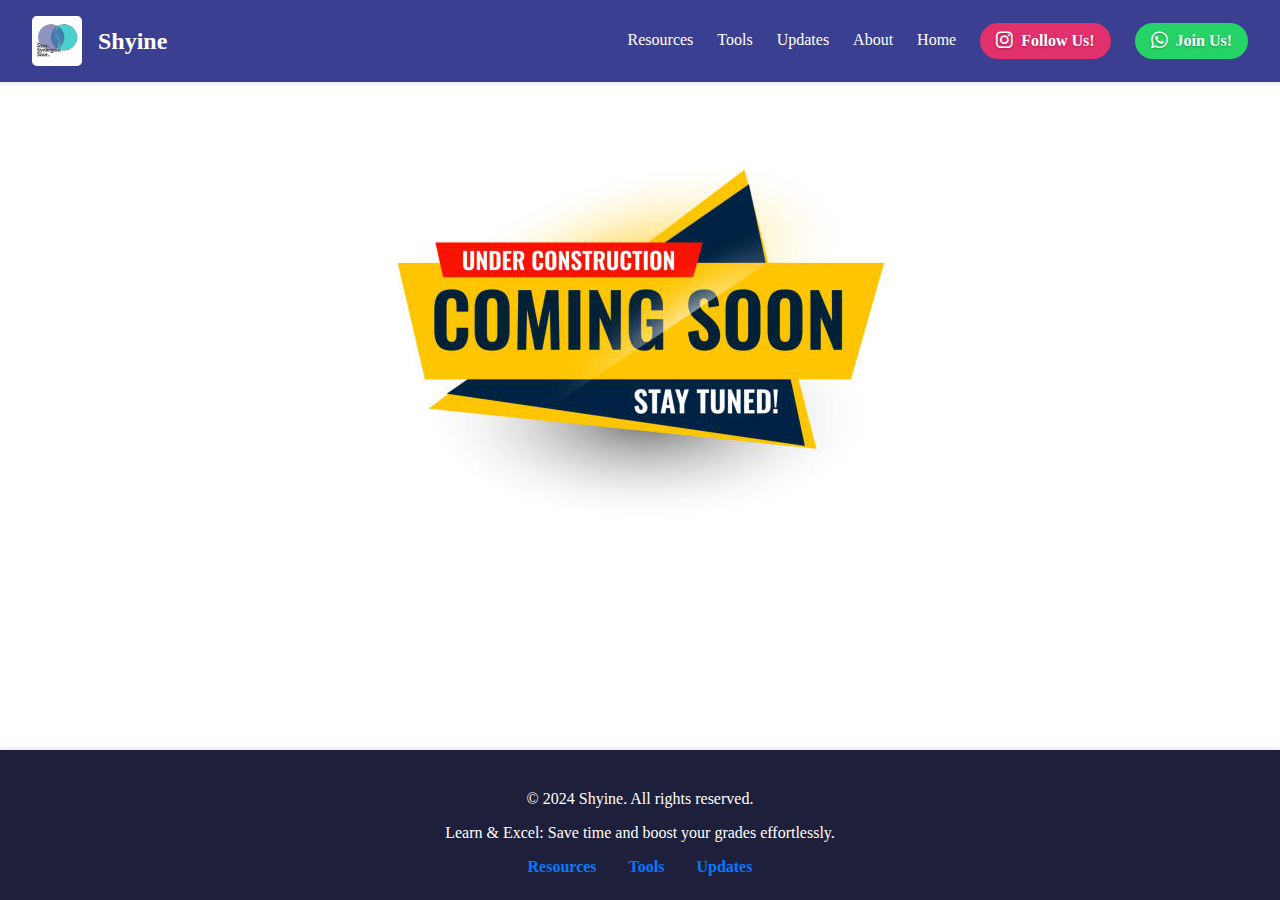
<file: tools.html>
<!DOCTYPE html>
<html lang="en">

<head>
    <!-- Google tag (gtag.js) -->
    <script async src="https://www.googletagmanager.com/gtag/js?id=G-3Y7FGHT7D5"></script>
    <script>
        window.dataLayer = window.dataLayer || [];
        function gtag() { dataLayer.push(arguments); }
        gtag('js', new Date());

        gtag('config', 'G-3Y7FGHT7D5');
    </script>
    <meta charset="UTF-8">
    <meta name="viewport" content="width=device-width,initial-scale=1">
    <link rel="icon" href="shyine logo.png">
    <title>Tools</title>
    <link rel="stylesheet" href="style.css">
    <script src="script.js"></script>
    <link rel="stylesheet" href="https://cdnjs.cloudflare.com/ajax/libs/font-awesome/6.7.2/css/all.min.css"
        integrity="sha512-Evv84Mr4kqVGRNSgIGL/F/aIDqQb7xQ2vcrdIwxfjThSH8CSR7PBEakCr51Ck+w+/U6swU2Im1vVX0SVk9ABhg=="
        crossorigin="anonymous" referrerpolicy="no-referrer" />
</head>

<body>
    <header>
        <div class="navbar">
            <a href="./" class="header-link">
                <img src="shyine logo.png" alt="web_logo"/>
                <h1>Shyine</h1>
            </a>
            <nav><a href="./resources">Resources</a><a href="./tools">Tools</a><a href="./updates">Updates</a><a
                    href="./about" class="active">About</a><a href="./">Home</a><a href="https://www.instagram.com/shyine_official/" target="_blank"><i class="fab fa-instagram"></i>Follow Us!</a><a
                    href="https://whatsapp.com/channel/0029Vb30nfc2phHNIigWzc2l" target="_blank"><i
                        class="fab fa-whatsapp"></i>Join Us!</a></nav>
        </div>
    </header>
    <div id="under_construction"><img src="under_construction.jpg" alt="under_construction"></div>
    <footer>
        <p>&copy; 2024 Shyine. All rights reserved.</p>
        <p>Learn & Excel: Save time and boost your grades effortlessly.</p>
        <div class="footer-links"><a href="./resources">Resources</a><a href="./tools">Tools</a><a
                href="./updates">Updates</a></div>
    </footer>
</body>

</html>
</file>
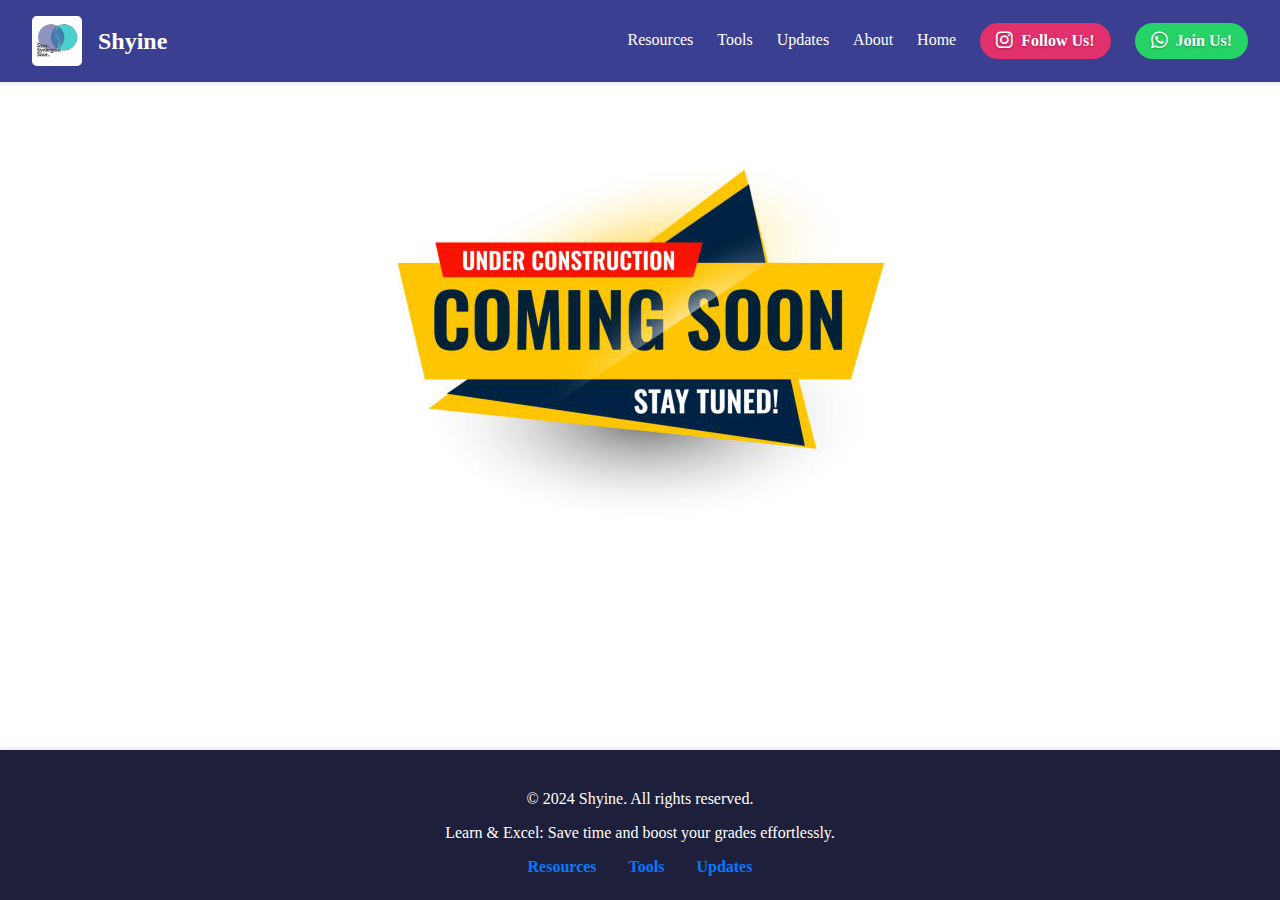
<file: updates.html>
<!DOCTYPE html>
<html lang="en">

<head>
    <!-- Google tag (gtag.js) -->
    <script async src="https://www.googletagmanager.com/gtag/js?id=G-3Y7FGHT7D5"></script>
    <script>
        window.dataLayer = window.dataLayer || [];
        function gtag() { dataLayer.push(arguments); }
        gtag('js', new Date());

        gtag('config', 'G-3Y7FGHT7D5');
    </script>
    <meta charset="UTF-8">
    <meta name="viewport" content="width=device-width,initial-scale=1">
    <link rel="icon" href="shyine logo.png">
    <title>Updates</title>
    <link rel="stylesheet" href="style.css">
    <script src="script.js"></script>
    <link rel="stylesheet" href="https://cdnjs.cloudflare.com/ajax/libs/font-awesome/6.7.2/css/all.min.css"
        integrity="sha512-Evv84Mr4kqVGRNSgIGL/F/aIDqQb7xQ2vcrdIwxfjThSH8CSR7PBEakCr51Ck+w+/U6swU2Im1vVX0SVk9ABhg=="
        crossorigin="anonymous" referrerpolicy="no-referrer" />
</head>

<body>
    <header>
        <div class="navbar">
            <a href="./" class="header-link">
                <img src="shyine logo.png" alt="web_logo"/>
                <h1>Shyine</h1>
            </a>
            <nav><a href="./resources">Resources</a><a href="./tools">Tools</a><a href="./updates">Updates</a><a
                    href="./about" class="active">About</a><a href="./">Home</a><a href="https://www.instagram.com/shyine_official/" target="_blank"><i class="fab fa-instagram"></i>Follow Us!</a><a
                    href="https://whatsapp.com/channel/0029Vb30nfc2phHNIigWzc2l" target="_blank"><i
                        class="fab fa-whatsapp"></i>Join Us!</a></nav>
        </div>
    </header>
    <div id="under_construction"><img src="under_construction.jpg" alt="under_construction"></div>
    <footer>
        <p>&copy; 2024 Shyine. All rights reserved.</p>
        <p>Learn & Excel: Save time and boost your grades effortlessly.</p>
        <div class="footer-links"><a href="./resources">Resources</a><a href="./tools">Tools</a><a
                href="./updates">Updates</a></div>
    </footer>
</body>

</html>
</file>
<file: style.css>
/* Navbar */
body {
    display: flex;
    flex-direction: column;
    min-height: 100vh;
    margin: 0px;
}

main {
    flex: 1;
}

header .header-link {
    display: flex;
    align-items: center;
    text-decoration: none; 
}

header .header-link img {
    width: 50px; 
    margin-right: 1rem;
}

header .header-link h1 {
    font-size: 1.5rem;
    margin: 0; 
    font-weight: 700;
}

/* Navbar */
.navbar {
    display: flex;
    justify-content: space-between;
    align-items: center;
    padding: 1rem 2rem;
    background-color: #3b3f92;
    box-shadow: 0 2px 4px rgba(0, 0, 0, 0.1);
    position: sticky;
    top: 0;
    z-index: 1000;
    flex-wrap: wrap;
}

.navbar h1 {
    font-size: 1.5rem;
    color: white;
    text-align: left;
    flex: 1 1 auto;
    margin-right: auto;
}

.navbar nav {
    display: flex;
    flex-wrap: wrap;
    justify-content: flex-end;
    width: auto;
}

.navbar nav a {
    margin-left: 1.5rem;
    text-decoration: none;
    font-size: 1rem;
    color: white;
    transition: color 0.3s ease;
    padding: 0.5rem 0;
}

.navbar nav a:hover {
    color: #000;
}

.navbar a img {
    border-radius: 0.3rem;
}

/* Responsive design for small screens */
@media (max-width: 768px) {
    .navbar {
        padding: 1rem;
        justify-content: center;
    }

    .navbar h1 {
        font-size: 1.3rem;
        margin-right: 0;
        text-align: center;
        flex: none;
    }

    .navbar nav {
        justify-content: space-evenly;
        width: 100%;
    }

    .navbar nav a {
        margin-left: 1rem;
        font-size: 0.9rem;
        padding: 0.4rem 0;
    }
}

/* WhatsApp*/
.navbar nav a:last-child {
    background-color: #25D366; 
    color: #fff; 
    font-weight: bold; 
    padding: 0.5rem 1rem; 
    border-radius: 25px; 
    display: inline-flex; 
    align-items: center; 
    transition: background-color 0.3s ease, transform 0.2s ease; 
    text-shadow: 0 1px 2px rgba(0, 0, 0, 0.3); 
}

.navbar nav a:last-child i {
    margin-right: 0.5rem; 
    font-size: 1.2rem; 
}

/* Instagram */
.navbar nav a:nth-last-child(2) {
    background-color: #e1306c; 
    color: #fff;
    font-weight: bold;
    padding: 0.5rem 1rem;
    border-radius: 25px;
    display: inline-flex;
    align-items: center;
    transition: background-color 0.3s ease, transform 0.2s ease;
    text-shadow: 0 1px 2px rgba(0, 0, 0, 0.3);
    /* margin-left: 1.5rem; */
}

.navbar nav a:nth-last-child(2) i {
    margin-right: 0.5rem;
    font-size: 1.2rem;
}

.navbar nav a:nth-last-child(2):hover {
    background-color: #c13584; 
    transform: translateY(-2px); 
}

/* Hero Section */
.hero {
    text-align: center;
    padding: 4rem 2rem;
    background: #0fc2c0;
    border-bottom-right-radius: 0.6rem;
    border-bottom-left-radius: 0.6rem;
}

.about-hero{
    text-align: center;
    padding: 4rem 2rem;
    background: white;
    border-bottom-right-radius: 0.6rem;
    border-bottom-left-radius: 0.6rem;
}

.hero h2 {
    font-size: 2.5rem;
    margin-bottom: 1rem;
    color: #000;
}

.hero p {
    font-size: 1.2rem;
    color: #555;
    margin-bottom: 2rem;
}

/* free-resources */
.free-resources {
    display: flex;
    justify-content: center;
    align-items: center;
    margin: 2rem 0;
}


.free-resources a {
    text-decoration: none;
    display: inline-block;
    padding: 1rem 2rem;
    background-color: #ff007f; 
    color: #fff;
    font-size: 1.2rem;
    font-weight: bold;
    border: 2px solid #ff007f; 
    border-radius: 5px;
    box-shadow: 0 4px 6px rgba(0, 0, 0, 0.7); 
    transition: background-color 0.3s ease, transform 0.2s ease, box-shadow 0.3s ease;
}

.free-resources a:hover {
    background-color: #b5161e; 
    transform: translateY(-3px); 
    box-shadow: 0 6px 10px rgba(0, 0, 0, 0.15); 
}

.free-resources a:active {
    transform: translateY(1px); 
    box-shadow: 0 2px 4px rgba(0, 0, 0, 0.1); 
}

.hero-image img {
    width: 100%;
    max-width: 600px;
    border-radius: 10px;
    box-shadow: 0 4px 10px rgba(0, 0, 0, 0.1);
}

/* Features Section */
.features {
    padding: 3rem 2rem;
    background: #f9f9f9;
}

.features h3 {
    text-align: center;
    font-size: 2rem;
    margin-bottom: 2rem;
    color: #333;
}

.feature-grid {
    display: flex;
    flex-wrap: wrap;
    justify-content: center;
    gap: 2rem;
}

.feature-item {
    background: #fff;
    border-radius: 10px;
    padding: 1.5rem;
    box-shadow: 0 4px 6px rgba(0, 0, 0, 0.1);
    text-align: center;
    max-width: 300px;
}

.feature-item img {
    width: 80px;
    margin-bottom: 1rem;
}

.feature-item h4 {
    font-size: 1.2rem;
    margin-bottom: 0.5rem;
}

.feature-item p {
    font-size: 0.9rem;
    color: #555;
}

/* Myself Section */
.myself {
    padding: 3rem 2rem;
    background: #12172d;
}

.myself h3 {
    text-align: center;
    font-size: 2rem;
    margin-bottom: 2rem;
    color: #00eaff;
}

.myself-grid {
    display: flex;
    flex-wrap: wrap;
    justify-content: center;
    gap: 2rem;
}

.myself-grid .img {
    background: #fff;
    padding: 1.5rem;
    border-radius: 10px;
    box-shadow: 0 4px 6px rgba(0, 0, 0, 0.1);
    text-align: center;
    max-width: 300px;
}

.myself-grid .img img {
    width: 80px;
    border-radius: 50%;
    margin-bottom: 1rem;
}

.myself-grid .img h4 {
    font-size: 1.2rem;
    margin-bottom: 0.5rem;
    color: #333;
}

.myself-grid .img p {
    font-size: 0.9rem;
    color: #555;
}

@media (max-width: 768px) {
    .myself-grid {
        flex-direction: column;
        align-items: center;
    }

    .myself-grid .img {
        max-width: 100%;
        padding: 1rem;
    }

    .myself-grid .img img {
        width: 100px; /* Adjust image size on smaller screens */
    }

    .free-resources a {
        font-size: 1rem;
        padding: 0.8rem 1.5rem;
    }
}

/* Help Section Styling */
.help-students {
    padding: 2rem 2rem;
    background: #fff;
    border-radius: 100px;
    box-shadow: 0 4px 10px rgba(0, 0, 0, 0.1);
    margin: 3rem auto;
    max-width: 900px;
}

.help-students h3 {
    text-align: center;
    font-size: 2rem;
    margin-bottom: 1.5rem;
    color: #000;
}

.help-grid {
    display: grid;
    grid-template-columns: 1fr;
    gap: 1.5rem;
    padding: 1.5rem;
}

.help-grid p {
    color: #555;
    text-align: center;
}

/* Responsive Design */
@media (max-width: 768px) {
    .help-grid {
        padding: 1rem;
    }

    .help-students h3 {
        font-size: 1.8rem;
    }

    .help-grid p {
        font-size: 1rem;
    }
}

/* Why You'll Love Us Section */
.love-grid {
    display: flex;
    flex-direction: column;
    align-items: center;
    text-align: center;
    gap: 2rem;
    padding: 3rem 2rem;
    background: #0fc2c0;
}

section h3 {
    text-align: center;
    font-size: 2rem;
    margin-bottom: 2rem;
    color: #333;
}

.love-grid img {
    max-width: 100%;
    width: 600px;
    border-radius: 10px;
    box-shadow: 0 4px 6px rgba(0, 0, 0, 0.1);
}

.love-grid ul {
    list-style: none;
    padding: 0;
    color: white;
}

.love-grid ul li {
    margin: 0.5rem 0;
    font-size: 1rem;
}

/* Study Vibes Section */
.study-vibes {
    padding: 3rem 2rem;
    background: #f9f9f9;
    text-align: center;
}

.vibes-grid {
    display: flex;
    flex-wrap: wrap;
    gap: 2rem;
    justify-content: center;
}

.vibes-grid div {
    background: #fff;
    padding: 1.5rem;
    border-radius: 10px;
    box-shadow: 0 4px 6px rgba(0, 0, 0, 0.1);
    text-align: center;
    max-width: 300px;
}

.vibes-grid img {
    width: 100%;
    max-width: 250px;
    border-radius: 10px;
}

.vibes-grid h4 {
    margin-top: 1rem;
    font-size: 1.2rem;
}

/* Contact Us Section */
section.form {
    background: linear-gradient(135deg, #f0f8ff, #e6f7ff); /* Light gradient background */
    padding: 40px 20px;
    border-radius: 15px;
    margin: 20px auto;
    width: 80%;
    max-width: 800px;
    box-shadow: 0px 6px 10px rgba(0, 0, 0, 0.15);
    font-family: Arial, sans-serif;
    position: relative;
    overflow: hidden;
  }

  section.form::before {
    content: '';
    position: absolute;
    top: -50px;
    left: -50px;
    width: 150px;
    height: 150px;
    background: rgba(0, 115, 230, 0.15);
    border-radius: 50%;
    z-index: 0;
  }
  
  section.form::after {
    content: '';
    position: absolute;
    bottom: -50px;
    right: -50px;
    width: 200px;
    height: 200px;
    background: rgba(0, 115, 230, 0.1);
    border-radius: 50%;
    z-index: 0;
  }
  
  section.form h3 {
    font-size: 1.8em;
    margin-bottom: 20px;
    color: #333;
    text-align: center;
    text-transform: uppercase;
    letter-spacing: 1.5px;
    position: relative;
    z-index: 1;
  }
  
  section.form label {
    display: block;
    margin-top: 20px;
    font-size: 1em;
    color: #444;
    font-weight: bold;
    position: relative;
    z-index: 1;
  }
  
  section.form input[type="text"],
  section.form input[type="email"],
  section.form textarea,
  section.form input[type="file"] {
    width: 100%;
    padding: 12px;
    margin: 8px 0;
    border: 1px solid #ddd;
    border-radius: 5px;
    font-size: 1em;
    transition: border-color 0.3s ease-in-out;
    position: relative;
    z-index: 1;
  }
  
  section.form input[type="text"]:focus,
  section.form input[type="email"]:focus,
  section.form textarea:focus,
  section.form input[type="file"]:focus {
    border-color: #0073e6;
    outline: none;
  }
  
  section.form textarea {
    resize: vertical;
  }
  
  section.form ul {
    background-color: #e8f4fa;
    padding: 15px;
    border-radius: 5px;
    list-style: disc;
    margin-top: 10px;
    font-size: 0.9em;
    position: relative;
    z-index: 1;
  }
  
  section.form ul h4 {
    margin: 0;
    margin-bottom: 8px;
    font-size: 1.1em;
    color: #0073e6;
  }
  
  section.form ul li {
    margin-left: 20px;
    color: #555;
  }
  
  section.form button {
    background-color: #0073e6;
    color: #fff;
    font-size: 1em;
    padding: 10px 20px;
    border: none;
    border-radius: 5px;
    cursor: pointer;
    transition: background-color 0.3s ease-in-out;
    position: relative;
    z-index: 1;
  }
  
  section.form button:hover {
    background-color: #005bb5;
  }
  
  section.form p {
    font-size: 0.9em;
    color: #666;
    margin-top: 20px;
    text-align: center;
    position: relative;
    z-index: 1;
  }  
  
/* Responsive Design */
@media (max-width: 768px) {
    .form {
        padding: 1.5rem;
    }
    .form h3 {
        font-size: 1.8rem;
    }
    .form button {
        font-size: 1rem;
    }
}

/* Custom Thank You Styles */
.thanks-message {
    background: linear-gradient(135deg, #ff5722, #ff4081);
    color: white;
    border-radius: 10px;
    padding: 3rem 2rem;
    margin-top: 2rem;
    box-shadow: 0 4px 10px rgba(0, 0, 0, 0.2);
}

.thanks-message h1 {
    font-size: 3rem;
    font-weight: 700;
    margin-bottom: 1rem;
    text-transform: uppercase;
}

.thanks-message p {
    font-size: 1.2rem;
    margin-bottom: 2rem;
}

.thanks-message button {
    background-color: #ff4081;
    padding: 1rem 2rem;
    border: none;
    color: white;
    font-size: 1.1rem;
    border-radius: 5px;
    cursor: pointer;
    transition: background-color 0.3s ease;
}

.thanks-message button:hover {
    background-color: #ff5722;
}

.gigachad_thankyou {
    display: flex;
    justify-content: center;
    align-items: center;
    margin-top: 20px;
}

.gigachad_thankyou img {
    max-width: 100%;
    height: auto;
    border-radius: 10px;
    transition: transform 0.3s ease;
}

.gigachad_thankyou img:hover {
    transform: scale(1.05);
}

/* Footer */
footer {
    background: #1e1f3b;
    padding: 1.5rem 2rem;
    text-align: center;
    box-shadow: 0 -2px 4px rgba(0, 0, 0, 0.1);
    margin-top: auto;
}

footer p {
    font-size: 1rem;
    margin-bottom: 1rem;
    color: white;
}

.footer-links a {
    margin: 0 1rem;
    text-decoration: none;
    font-size: 1rem;
    font-weight: bold;
    color: #007BFF;
    transition: color 0.3s ease;
}

.footer-links a:hover {
    color: #064f9e;
}

/* Upadtes */
#under_construction {
    display: flex;
    justify-content: center;
}

#under_construction img {
    max-width: 100%;
    height: auto;
}

/* Responsive Design */
@media (max-width: 768px) {
    .navbar nav a {
        margin-left: 1rem;
        font-size: 0.9rem;
    }

    .feature-grid,
    .vibes-grid {
        flex-direction: column;
    }

    .love-grid img {
        width: 100%;
    }
}
</file>
<file: resources.css>
/* Navbar */
body {
    display: flex;
    flex-direction: column;
    min-height: 100vh;
    margin: 0px;
}

main {
    flex: 1;
}

header .header-link {
    display: flex;
    align-items: center;
    text-decoration: none; 
}

header .header-link img {
    width: 50px; 
    margin-right: 1rem;
}

header .header-link h1 {
    font-size: 1.5rem;
    margin: 0; 
    font-weight: 700;
}

/* Navbar */
.navbar {
    display: flex;
    justify-content: space-between;
    align-items: center;
    padding: 1rem 2rem;
    background-color: #3b3f92;
    box-shadow: 0 2px 4px rgba(0, 0, 0, 0.1);
    position: sticky;
    top: 0;
    z-index: 1000;
    flex-wrap: wrap;
}

.navbar h1 {
    font-size: 1.5rem;
    color: white;
    text-align: left;
    flex: 1 1 auto;
    margin-right: auto;
}

.navbar nav {
    display: flex;
    flex-wrap: wrap;
    justify-content: flex-end;
    width: auto;
}

.navbar nav a {
    margin-left: 1.5rem;
    text-decoration: none;
    font-size: 1rem;
    color: white;
    transition: color 0.3s ease;
    padding: 0.5rem 0; 
}

.navbar nav a:hover {
    color: #000;
}

.navbar a img {
    border-radius: 0.3rem;
}

/* Responsive design for small screens */
@media (max-width: 768px) {
    .navbar {
        padding: 1rem;
        justify-content: center;
    }

    .navbar h1 {
        font-size: 1.3rem;
        margin-right: 0;
        text-align: center;
        flex: none;
    }

    .navbar nav {
        justify-content: space-evenly;
        width: 100%;
    }

    .navbar nav a {
        margin-left: 1rem;
        font-size: 0.9rem;
        padding: 0.4rem 0;
    }
}

/* WhatsApp*/
.navbar nav a:last-child {
    background-color: #25D366; 
    color: #fff; 
    font-weight: bold; 
    padding: 0.5rem 1rem; 
    border-radius: 25px; 
    display: inline-flex; 
    align-items: center; 
    transition: background-color 0.3s ease, transform 0.2s ease; 
    text-shadow: 0 1px 2px rgba(0, 0, 0, 0.3); 
}

.navbar nav a:last-child i {
    margin-right: 0.5rem; 
    font-size: 1.2rem; 
}

/* Instagram */
.navbar nav a:nth-last-child(2) {
    background-color: #e1306c; 
    color: #fff;
    font-weight: bold;
    padding: 0.5rem 1rem;
    border-radius: 25px;
    display: inline-flex;
    align-items: center;
    transition: background-color 0.3s ease, transform 0.2s ease;
    text-shadow: 0 1px 2px rgba(0, 0, 0, 0.3);
    /* margin-left: 1.5rem; */
}

.navbar nav a:nth-last-child(2) i {
    margin-right: 0.5rem;
    font-size: 1.2rem;
}

.navbar nav a:nth-last-child(2):hover {
    background-color: #c13584; 
    transform: translateY(-2px); 
}

/* Main Content Styling */
.container {
    max-width: 800px;
    margin: 2rem auto;
    background: linear-gradient(135deg, #a29bfe, #6c5ce7);
    border-radius: 15px;
    padding: 2rem;
    box-shadow: 0 4px 15px rgba(0, 0, 0, 0.2);
    color: white;
    text-align: center;
    font-family: 'Poppins', sans-serif;
}

.container h2 {
    font-size: 2rem;
    margin-bottom: 1.5rem;
    color: #ffeaa7;
    font-weight: bold;
}

.container h3 {
    font-size: 1.5rem;
    margin-top: 2rem;
    margin-bottom: 1rem;
    color: #fdcb6e;
}

select {
    width: 100%;
    padding: 0.8rem;
    font-size: 1rem;
    margin: 1rem 0;
    border: none;
    border-radius: 10px;
    background: #fff;
    color: #2d3436;
    box-shadow: 0 2px 4px rgba(0, 0, 0, 0.1);
    transition: transform 0.3s ease, box-shadow 0.3s ease;
}

select:focus {
    outline: none;
    transform: scale(1.05);
    box-shadow: 0 0 10px #6c5ce7;
}

#pdfContainer {
    margin-top: 2rem;
    text-align: center;
}

#pdfContainer a {
    display: inline-block;
    padding: 1rem 2rem;
    background: #00cec9;
    color: #fff;
    text-decoration: none;
    font-size: 1rem;
    border-radius: 10px;
    transition: background-color 0.3s ease, transform 0.3s ease;
    font-weight: bold;
}

#pdfContainer a:hover {
    background: #00b894;
    transform: scale(1.05);
}

/* Responsive Design */
@media (max-width: 768px) {
    .container {
        padding: 1.5rem;
    }

    .container h2 {
        font-size: 1.8rem;
    }

    .container h3 {
        font-size: 1.3rem;
    }

    select {
        font-size: 0.9rem;
        padding: 0.7rem;
    }

    #pdfContainer a {
        font-size: 0.9rem;
        padding: 0.8rem 1.5rem;
    }
}


/* Footer */
footer {
    background: #1e1f3b;
    padding: 1.5rem 2rem;
    text-align: center;
    box-shadow: 0 -2px 4px rgba(0, 0, 0, 0.1);
    margin-top: auto;
}

footer p {
    font-size: 1rem;
    margin-bottom: 1rem;
    color: white;
}

.footer-links a {
    margin: 0 1rem;
    text-decoration: none;
    font-size: 1rem;
    font-weight: bold;
    color: #007BFF;
    transition: color 0.3s ease;
}

.footer-links a:hover {
    color: #064f9e;
}

/* Responsive Design */
@media (max-width: 768px) {
    .navbar nav a {
        margin-left: 1rem;
        font-size: 0.9rem;
    }
}
</file>
